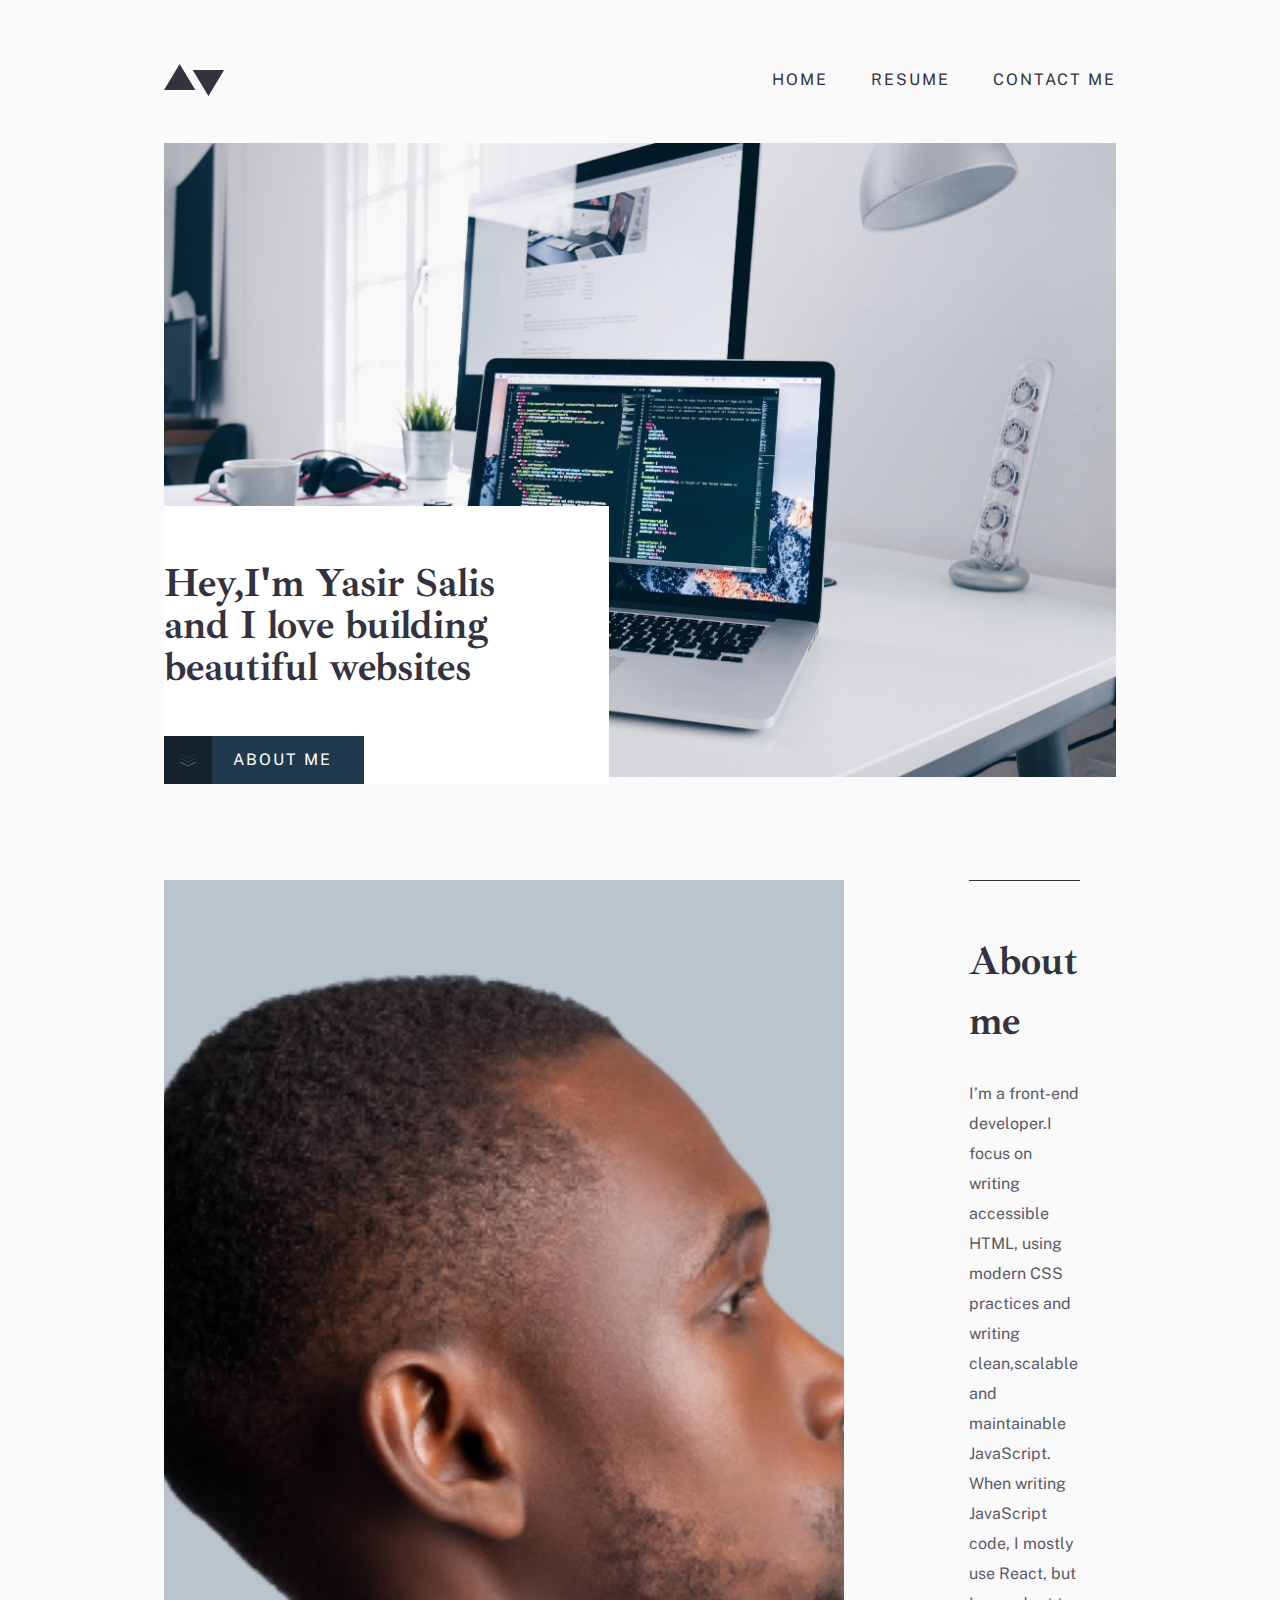
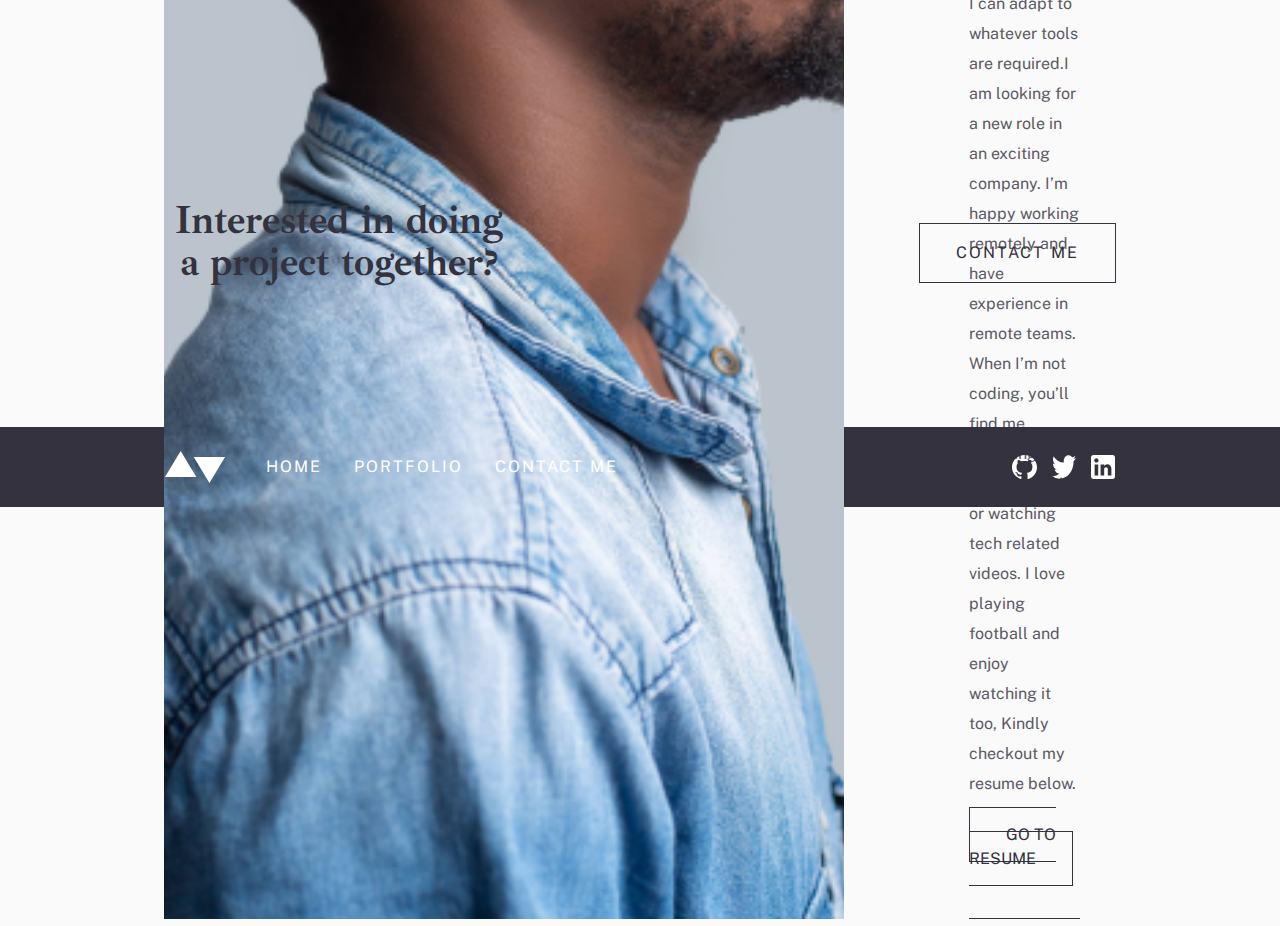
<file: index.html>
<!DOCTYPE html>
<html lang="en">
<head>
  <meta charset="UTF-8">
  <meta name="viewport" content="width=device-width, initial-scale=1.0">
  <link rel="preconnect" href="https://fonts.gstatic.com" crossorigin>
  <link href="https://fonts.googleapis.com/css2?family=Public+Sans:wght@300;400;700&display=swap" rel="stylesheet">
  <link rel="preconnect" href="https://fonts.googleapis.com">
<link rel="preconnect" href="https://fonts.gstatic.com" crossorigin>
<link href="https://fonts.googleapis.com/css2?family=Ibarra+Real+Nova:wght@400;500;700&display=swap" rel="stylesheet">
  <link rel="stylesheet" href="./style.css">
  <title>Portfolio</title>
</head>
<body>
  <main>
    <header class="header">
      <img class="logo" src="./images/logo.svg" alt="">
      <div class="hamburger"> <img  class="cover" src="./images/icons/hamburger.svg" alt=""></div>
      <nav class="nav">
        <a href="/">Home</a>
        <a href="./resume.html">Resume</a>
        <a href="./contact.html">Contact Me</a>
      </nav>
    </header>
    <div class="hero">
      <figure class="mobile-hero">
        <img  src="./images/homepage/mobile/codepic.png" alt=""
        srcset="./images/homepage/mobile/codepic.png,
                ./images/homepage/mobile/codepic.png
        "  
        >
      </figure>
        <figure class="tablet-hero">
          <img  src="./images/codehero2.jpg" alt="" >
        </figure>
      <figure class="desktop-hero">
        <img  src="./images/codehero2.jpg" alt="">
      </figure>
      <div class="text">
        <h1>Hey,I'm Yasir Salis and I love building beautiful websites</h1>
        <button class="goto">  <span class="arrows"><img src="./images/icons/down-arrows.svg" alt=""></span><a href="#about">ABOUT ME</a></button>
      </div>
    </div>
    <section id= "about" class="about">
      <figure class="mobile-profile slide-in" >
        <img src="./images/homepage/mobile/geemobile@2x.png" alt="my picture"
        >
      </figure>
      <figure class="tablet-profile slide-in">
        <img class="fit" src="./images/homepage/tablet/geeTablet.png" alt="my picture"
        srcset="./images/homepage/tablet/geeTablet.png,
        ./images/homepage/tablet/geetablet@2x.png
        "
        >
      </figure>
      <figure class="desktop-profile slide-in">
        <img  class="fit" src="./images/homepage/desktop/geedesktop.png" alt="my picture"
        srcset="./images/homepage/desktop/geedesktop.png,
        ./images/homepage/desktop/geebig@2x.png
        "
        >
      </figure>
      
      <div  class="about-text">
        <h1>About me</h1>
        <p>I’m a  front-end developer.I focus on writing accessible HTML, using modern CSS practices and writing clean,scalable and maintainable
           JavaScript.
           When writing JavaScript code, I mostly use React,
            but I can adapt to whatever tools are required.I am  looking for a new role in an exciting company. I’m happy working remotely and have experience in remote teams.
             When I’m not coding, you’ll find me watching documentaries or watching tech related videos.
              I love playing football and enjoy watching it too, Kindly checkout my resume below.</p>
              <!-- <button class="resume button"><a href="./manage.html">GO TO RESUME</a></button> 
              --><a href="./resume.html" class="button">GO TO RESUME</a>
      </div>
    </section>
    <section class="contact">
      <h1>Interested in doing a project together?</h1>
     
      <button class="button contact-btn breathe">
        
        <a href="/contact.html">CONTACT ME</a>
      </button>
    </section>
  </main>
  <footer class="footer">
    <img src="./images/footer-logo.svg" alt="logo">
    <nav class="footers-nav">
      <a href="/">Home</a>
      <a href="./resume.html">Portfolio</a>
      <a href="./contact.html">Contact Me</a>
    </nav>
    <div class="icons">
      <img src="./images/icons/github.svg" alt="">
      <img src="./images/icons/twitter.svg" alt="">
      <img src="./images/icons/linkedin.svg" alt="">
    </div>
  </footer>
    <script src="./script.js"></script>
</body>
</html>
</file>
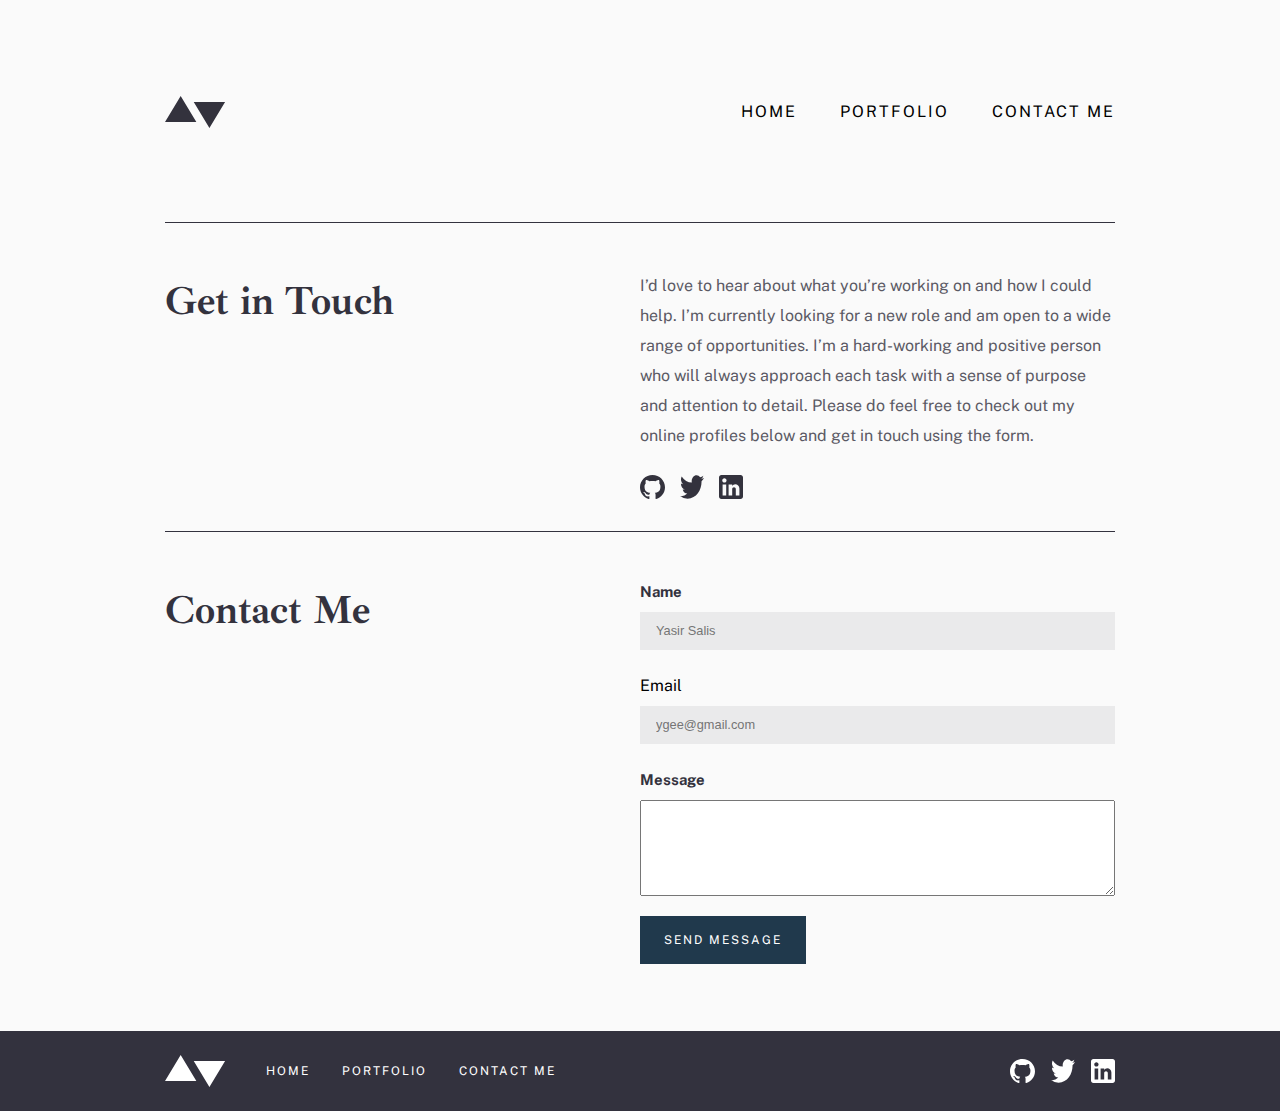
<file: contact.html>
<!DOCTYPE html>
<html lang="en">
<head>
  <meta charset="UTF-8">
  <meta name="viewport" content="width=device-width, initial-scale=1.0">
  <link rel="preconnect" href="https://fonts.gstatic.com" crossorigin>
  <link href="https://fonts.googleapis.com/css2?family=Public+Sans:wght@300;400;700&display=swap" rel="stylesheet">
  <link rel="preconnect" href="https://fonts.googleapis.com">
<link rel="preconnect" href="https://fonts.gstatic.com" crossorigin>
<link href="https://fonts.googleapis.com/css2?family=Ibarra+Real+Nova:wght@400;500;700&display=swap" rel="stylesheet">
  <link rel="stylesheet" href="./contact.css">
  <title>Contact Me</title>
</head>
<body class="body">
  <header class="header">
    <img class="logo" src="./images/logo.svg" alt="">
    <div class="hamburger"> <img  class="cover" src="./images/icons/hamburger.svg" alt=""></div>
    <nav class="nav">
      <a href="/">Home</a>
      <a href="/resume.html">Portfolio</a>
      <a href="/contact.html">Contact Me</a>
    </nav>
  </header>
  <main class="main">
    <section class="section1">
      <h1 class="heading">Get in Touch</h1>
    <div>
      <p>
        I’d love to hear about what you’re working on and how I could help. I’m currently 
    looking for a new role and am open to a wide range of opportunities. I’m a hard-working and positive person 
    who will always approach each task with a sense of purpose and attention to detail. 
    Please do feel free to check out my online profiles below and get in touch using the form.
      </p>
      <div class="contact-icons">
        <img src="./images/icons/coloredconnect/github.svg" alt="">
        <img src="./images/icons/coloredconnect/twitter.svg" alt="">
        <img src="./images/icons/coloredconnect/linkedin.svg" alt="">
      </div>
    </div>
    </section>
    
 
  <section class="section2">
    <h1 class="heading">Contact Me</h1>
    <section class="input-section">
      <label class="label" for="name">
        Name
        <input class="input name" name="name" placeholder="Yasir Salis" type="text">
      </label>
        <label class="email" for="email">
          Email
          <input type="email" name="email" class="input email" placeholder="ygee@gmail.com">
        </label>
      
     <label class="label" for="message">
       Message
       <textarea name="message" id="textarea"></textarea>
     </label>
     <a class="linkto" href=""> send message</a>
    </section>
   
  </section>
</main>
  <footer class="footer">
    <img src="./images/footer-logo.svg" alt="logo">
    <nav class="footers-nav">
      <a href="/">Home</a>
      <a href="/portfolio.html">Portfolio</a>
      <a href="/contact.html">Contact Me</a>
    </nav>
    <div class="icons">
      <img src="./images/icons/github.svg" alt="">
      <img src="./images/icons/twitter.svg" alt="">
      <img src="./images/icons/linkedin.svg" alt="">
    </div>
  </footer>
  <script src="./script.js"></script>  
</body>
</html>
</file>
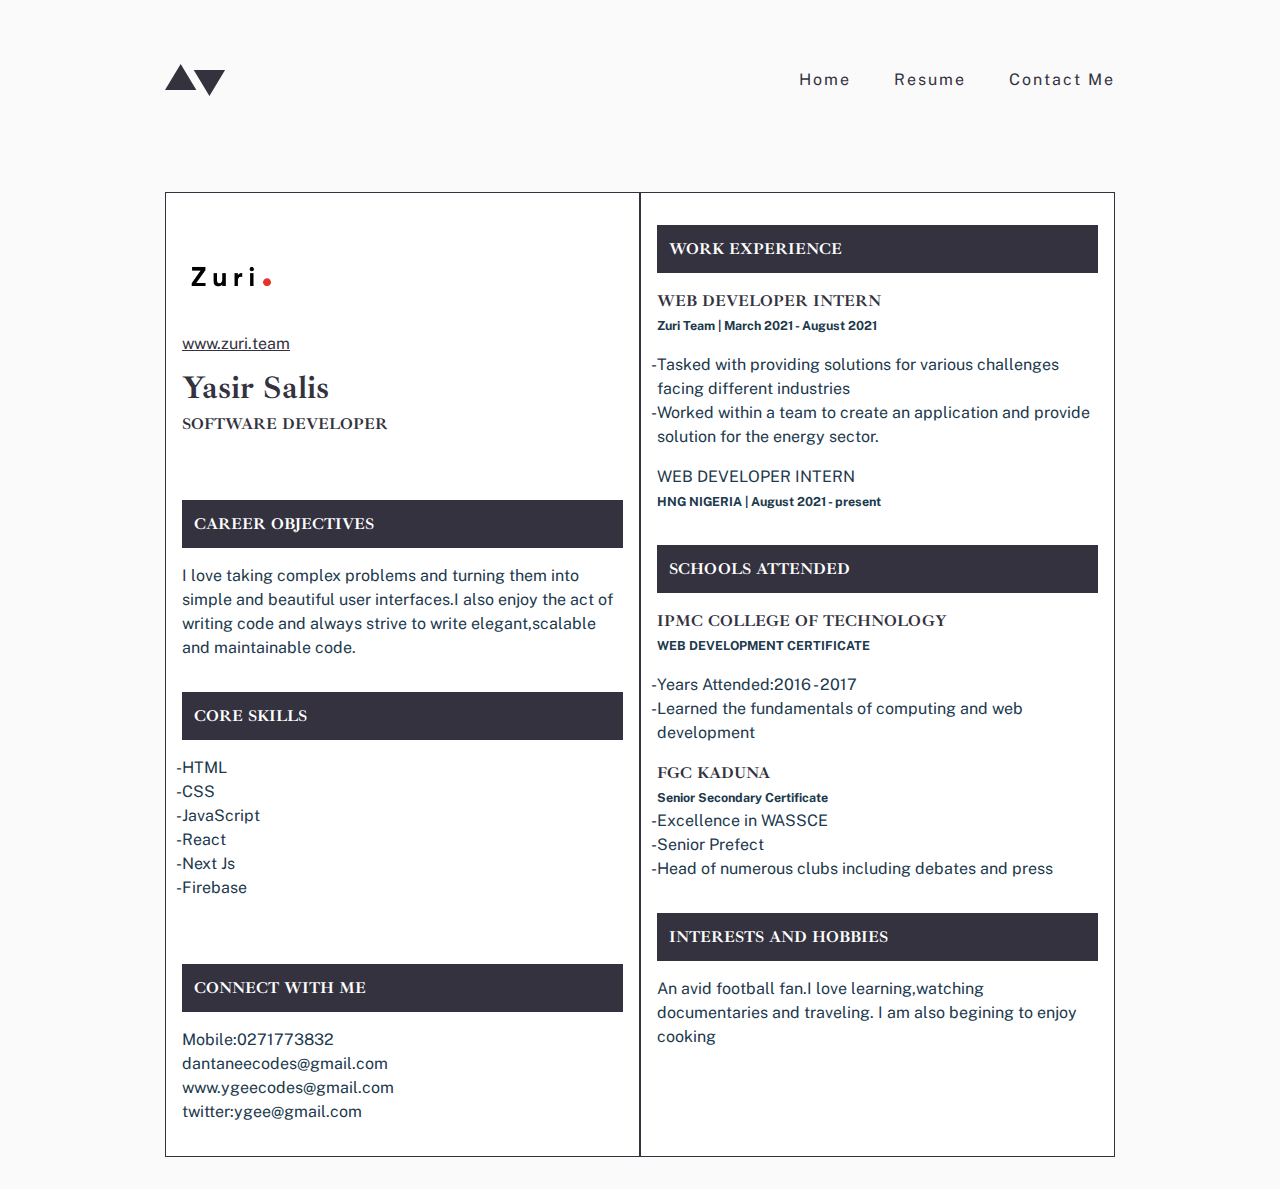
<file: resume.html>
<!DOCTYPE html>
<html lang="en">
<head>
    <meta charset="UTF-8">
    <meta http-equiv="X-UA-Compatible" content="IE=edge">
    <meta name="viewport" content="width=device-width, initial-scale=1.0">
    <link rel="preconnect" href="https://fonts.gstatic.com" crossorigin>
    <link href="https://fonts.googleapis.com/css2?family=Public+Sans:wght@300;400;700&display=swap" rel="stylesheet">
    <link rel="preconnect" href="https://fonts.googleapis.com">
  <link rel="preconnect" href="https://fonts.gstatic.com" crossorigin>
  <link href="https://fonts.googleapis.com/css2?family=Ibarra+Real+Nova:wght@400;500;700&display=swap" rel="stylesheet">
    <link rel="stylesheet" href="./resume.css">
    <title>Resume</title>
</head>
<body>
    <header class="header">
        <img class="logo" src="./images/logo.svg" alt="">
        <div class="hamburger"> <img  src="./images/icons/hamburger.svg" alt=""></div>
        <nav class="nav">
          <a href="/">Home</a>
          <a href="./resume.html">Resume</a>
          <a href="./contact.html">Contact Me</a>
        </nav>
      </header>
    <main>
        <section class="first">
            <section class="top">
                <div class="zuri">
                    <img class="zuri" src="./images/zuri.png" alt="">
                    <a class="link" href="https://zuri.team/">www.zuri.team</a>
                </div>
                <h1>Yasir Salis</h1>
                <h2>SOFTWARE DEVELOPER</h2>    
            </section>
            <section class="career section ">
                <h3>CAREER OBJECTIVES</h3>
                <p class="para margintop">I love taking complex problems and turning them into simple
                    and beautiful user interfaces.I also enjoy the act of writing code and always strive to write
                    elegant,scalable and maintainable code.
                </p>
            </section>
            <section class="skills section">
                <h3>CORE SKILLS</h3>
                <ul class="list-items section margintop">
                    <li>HTML</li>
                    <li>CSS</li>
                    <li>JavaScript</li>
                    <li>React</li>
                    <li>Next Js</li>
                    <li>Firebase</li>
                </ul>
            </section>
            <section class="connect section">
                <h3>CONNECT WITH ME</h3>
                <div class="margintop">
                    <p>Mobile:0271773832</p>
                    <p>dantaneecodes@gmail.com</p>
                    <p>www.ygeecodes@gmail.com</p>
                    <p>twitter:ygee@gmail.com</p>
                </div>
            </section>
        </section>
        <section class="second first">
            <section class="work section">
                <h3>WORK EXPERIENCE</h3>
                <h2 class="title"> WEB DEVELOPER INTERN</h2>
                <span class="second-title">Zuri Team | March 2021 - August 2021</span>
                <ul class="list-items  margintop">
                    <li>Tasked with providing solutions for various challenges facing different
                        industries </li>
                        <li>Worked within a team to create an application and provide solution for the energy
                            sector.
                        </li>
                </ul>
                <span class="title"> WEB DEVELOPER INTERN</span>
                <span class="second-title">HNG NIGERIA | August 2021 - present</span>
            </section>

            <section class="school section">
                <h3>SCHOOLS ATTENDED</h3>
                <h2 class="title"> IPMC COLLEGE OF TECHNOLOGY</h2>
                <span class="second-title">WEB DEVELOPMENT CERTIFICATE</span>
                <ul class="list-items  margintop">
                    <li>Years Attended:2016 - 2017</li>
                        <li>Learned the fundamentals of computing and web development
                        </li>
                </ul>
                <h2 class="title"> FGC KADUNA</h2>
                <span class="second-title">Senior Secondary Certificate</span>
                <ul class="list-items margin-top">
                    <li>Excellence in WASSCE </li>
                    <li>Senior Prefect</li>
                    <li>Head of numerous clubs including debates and press</li>
                </ul>
            </section>
            <section class="interest section">
                <h3>INTERESTS AND HOBBIES</h3>
                <p class="para">An avid football fan.I love learning,watching documentaries and traveling.
                     I am also begining to enjoy cooking </p>
            </section>
        </section >
    </main>
    <script src="./script.js"></script>
</body>
</html>
</file>
<file: style.css>
main {
	padding: 32px;
}
.header {
	display: flex;
	justify-content: space-between;
	align-items: center;
}
.nav {
	display: none;
}
.cover {
	object-fit: cover;
	width: 100%;
}
figure > img {
	width: 100%;
	
}
.hero {
	width: 100%;
}
.mobile-hero {
	margin-top: 40px;
}
.tablet-hero {
	display: none;
}
.desktop-hero {
	display: none;
}
.text {
	margin-top: 24px;
}
.text > h1 {
	color: var(--dark-blue);
	font-weight: bold;
	font-size: 40px;
	line-height: 42px;
	width: fit-content;
}
h1 {
	font-family: "Ibarra Real Nova", serif;
}
.arrows {
	position: absolute;
	left: 0;
	top: 0;
	height: 48px;
	width: 48px;
	display: grid;
	place-content: center;
	background-color: black;
	opacity: 0.4;
}

.link {
	color: white;
	letter-spacing: 2px;
	margin-left: 18px;
}
.goto {
	margin-top: 48px;
	position: relative;
	width: 200px;
	height: 48px;
	background-color: var(--blue);
	text-align: center;
}
.goto > a {
	color: white;
	letter-spacing: 2px;
	font-weight: 400;
	font-size: calc(12 / 16) rem;
	margin-left: 36px;
}
.about {
	margin-top: 106px;
	display: grid;
}
.about-text {
	margin-top: 32px;
	border-top: 1px solid var(--dark-blue);
	padding-top: 32px;
	color: var(--dark-blue);
	padding-bottom: 51px;
	border-bottom: 1px solid var(--dark-blue);
}
.about-text > h1 {
	font-weight: bold;
	font-size: 40px;
	color: inherit;
	margin-bottom: 28px;
}
.about-text > p {
	font-weight: 400;
	font-size: 0.94rem;
	line-height: 30px;
	color: inherit;
	opacity: 0.8;
	margin-bottom: 24px;
}
.button {
	padding: 17px 36px;
	border: 1px solid var(--dark-blue);
}
.button > a {
	letter-spacing: 2px;
	color: var(--dark-blue);
	text-transform: uppercase;
}

.fit {
	height: 100%;
	object-fit: cover;
}
.tablet-profile {
	display: none;
}
.desktop-profile {
	display: none;
}
.contact {
	margin-top: 115px;
	text-align: center;
	display: flex;
	flex-direction: column;
	align-items: center;
	gap: 40px;
	margin-bottom: 80px;
}
.contact > h1 {
	color: var(--dark-blue);
	font-weight: bold;
	font-size: 40px;
	line-height: 42px;
}
.divider {
	display: none;
}
.toggle {
	position: absolute;
	top: 88px;
	right: 32px;
	color: white;
	font-weight: 400;
	font-size: 0.75rem;
	letter-spacing: 2px;
	display: flex;
	flex-direction: column;
	justify-content: center;
	align-items: center;
	width: 223px;
	height: 186px;
	background-color: var(--dark-blue);
	gap: 32px;
	text-transform: uppercase;
}
html {
	--light-gray: hsl(0deg 0% 98%);
	--dark-blue: hsl(245deg 10% 22%);
	--blue: hsl(205deg 41% 21%);
}
.footer {
	padding-top: 56px;
	padding-bottom: 56px;
	display: flex;
	flex-direction: column;
	align-items: center;
	gap: 40px;
	background-color: var(--dark-blue);
}
.footers-nav {
	display: flex;
	flex-direction: column;
	gap: 32px;
	text-align: center;
}
.footers-nav a {
	font-size: calc(12 / 16) rem;
	letter-spacing: 2px;
	font-weight: 400;
	color: white;
	text-transform: uppercase;
}
.icons {
	display: flex;
	gap: 15px;
}
@keyframes slide-in {
	from {
		transform: translateX(-100%);
	}
	to {
		transform:translateX(0%)
	}
}

@media (min-width: 34rem) {
	main {
		padding: 64px 40px;
	}
	.hamburger {
		display: none;
	}
	.nav {
		display: flex;
		gap: 43px;
		align-items: baseline;
	}
	.nav > a {
		text-transform: uppercase;
		font-size: 1rem;
		font-weight: 400;
		letter-spacing: 2px;
		color: var(--dark-blue);
	}

	.tablet-hero {
		display: revert;
		position: relative;
	}
	.mobile-hero {
		display: none;
	}
	.desktop-hero {
		display: none;
	}
	.slide-in {
		animation:slide-in 1500ms
	}

	.hero {
		position: relative;
		margin-top: 47px;
	}
	.text {
		position: absolute;
		left: 0;
		bottom: 0;
		background-color: white;
		width: 514px;
		padding-top: 56px;
		padding-right: 56px;
	}
	.about {
		margin-top: 96px;
		grid-template-columns: auto 1fr;
		padding-right: 36px;
		gap: 69px;
	}
	.about-text {
		padding-top: 50px;
		margin-top: 0;
		padding-bottom: 47px;
	}
	.about-text p {
		font-size: 1rem;
	}
	.contact {
		flex-direction: row;
		gap: 0;
		justify-content: space-between;
	}
	.contact > h1 {
		max-width: 350px;
	}
	.footer {
		height: 80px;
		padding: 0px 40px;
		flex-direction: row;
	}
	.footers-nav {
		flex-direction: row;
	}
	.icons {
		margin-left: auto;
	}
	.mobile-profile {
		display: none;
	}
	.tablet-profile {
		display: revert;
	}
	.desktop-profile {
		display: none;
	}
	
	
}
@media (min-width: 68rem) {
	main {
		padding-right: 164px;
		padding-left: 164px;
	}
	.desktop-hero {
		display: revert;
	}
	.desktop-profile {
		display: revert;
	}
	.mobile-hero {
		display: none;
	}
	.mobile-profile {
		display: none;
	}
	.tablet-hero {
		display: none;
	}
	.tablet-profile {
		display: none;
	}
	.text {
		width: 445px;
	}
	.button {
		margin-top: 53px;
	}
	.about {
		gap: 125px;
	}
	.about-text > p {
		max-width: 350px;
	}
	.footer {
		padding-left: 165px;
		padding-right: 165px;
	}
	.contact {
		align-items: flex-end;
	}
}

html,
body,
div,
span,
applet,
object,
iframe,
h1,
h2,
h3,
h4,
h5,
h6,
p,
blockquote,
pre,
a,
abbr,
acronym,
address,
big,
cite,
code,
del,
dfn,
em,
img,
ins,
kbd,
q,
s,
samp,
small,
strike,
strong,
sub,
sup,
tt,
var,
b,
u,
i,
center,
dl,
dt,
dd,
ol,
ul,
li,
fieldset,
form,
label,
legend,
table,
caption,
tbody,
tfoot,
thead,
tr,
th,
td,
article,
aside,
canvas,
details,
embed,
figure,
figcaption,
footer,
header,
hgroup,
menu,
nav,
output,
ruby,
section,
summary,
time,
mark,
audio,
video {
	margin: 0;
	padding: 0;
	border: 0;
	font-size: 100%;
	vertical-align: baseline;
}
/* HTML5 display-role reset for older browsers */
article,
aside,
details,
figcaption,
figure,
footer,
header,
hgroup,
menu,
nav,
section {
	display: block;
}
ol,
ul {
	list-style: none;
}
blockquote,
q {
	quotes: none;
}
blockquote:before,
blockquote:after,
q:before,
q:after {
	content: "";
	content: none;
}
table {
	border-collapse: collapse;
	border-spacing: 0;
}
*,
*:before,
*:after {
	box-sizing: border-box;
	line-height: 1.5;
	-webkit-font-smoothing: antialiased;
}
html,
body {
	height: 100%;
}
body {
	background-color: var(--light-gray);
	font-family: "Public Sans", sans-serif;
}
button {
	display: block;
	margin: 0;
	padding: 0;
	border: none;
	background: transparent;
	cursor: pointer;
	text-align: left;
	font: inherit;
	color: inherit;
}
button:focus:not(.focus-visible) {
	outline: none;
}
button:focus {
	outline: 2px auto var(--color-primary);
	outline-offset: 2px;
}
a {
	color: inherit;
	text-decoration: none;
}
</file>
<file: contact.css>
.body {
	background-color: var(--light-gray);
}
.main {
	padding-left: 32px;
	padding-right: 32px;
}
.header {
	display: flex;
	justify-content: space-between;
	align-items: center;
	padding-bottom: 40px;

	padding: 32px 32px 40px 32px;
}
.nav {
	display: none;
}
.heading {
	font-family: "Ibarra Real Nova", serif;
	font-weight: bold;
	font-size: 40px;
	color: var(--dark-blue);
}
.section1 {
	padding-top: 24px;
	padding-bottom: 32px;
	border-bottom: 1px solid var(--dark-blue);
	border-top: 1px solid var(--dark-blue);
}
.section1 p {
	font-size: 0.94rem;
	color: var(--dark-blue);
	font-weight: 400;
	line-height: 30px;
	margin-bottom: 24px;
	opacity: 0.8;
}
.section1 > h1 {
	margin-bottom: 24px;
}
.contact-icons {
	display: flex;
	gap: 15px;
}
.section2 {
	padding-top: 32px;
}
.section2 h1 {
	margin-bottom: 24px;
}
.input {
	padding: 9px 16px;
	background-color: var(--input-background);
	width: 100%;
	border: none;
	margin-top: 8px;
	margin-bottom: 24px;
}
.input::placeholder {
	font-size: 0.8rem;
}
.label {
	color: var(--dark-blue);
	margin-bottom: 8px;
	font-weight: bold;
	font-size: 0.93rem;
}
#textarea {
	width: 311px;
	height: 96px;
	margin-top: 8px;
	margin-bottom: 41px;
}

.linkto {
	background-color: var(--blue);
	padding: 17px 24px;
	text-transform: uppercase;
	letter-spacing: 2px;
	font-weight: 400;
	font-size: 0.75rem;
	color: white;
	margin-bottom: 80px;
}
.footer {
	padding-top: 56px;
	padding-bottom: 56px;
	display: flex;
	flex-direction: column;
	align-items: center;
	gap: 40px;
	background-color: var(--dark-blue);
	margin-top: 80px;
}
.footers-nav {
	display: flex;
	flex-direction: column;
	gap: 32px;
	text-align: center;
}
.footers-nav a {
	font-size: 0.75rem;
	letter-spacing: 2px;
	font-weight: 400;
	color: white;
	text-transform: uppercase;
}
.icons {
	display: flex;
	gap: 16px;
}
.toggle {
	position: absolute;
	top: 88px;
	right: 32px;

	font-weight: 400;
	font-size: 0.75rem;
	letter-spacing: 2px;
	display: flex;
	flex-direction: column;
	justify-content: center;
	align-items: center;
	width: 223px;
	height: 186px;
	background-color: var(--dark-blue);
	gap: 32px;
	text-transform: uppercase;
	z-index: 2;
}
.toggle a {
	text-decoration: none;
	color: white;
}

@media (min-width: 34rem) {
	.body {
		padding-top: 64px;
	}
	.header {
		padding-bottom: 94px;
	}
	.hamburger {
		display: none;
	}
	.nav {
		display: flex;
		gap: 43px;
		align-items: baseline;
	}
	.nav > a {
		text-transform: uppercase;
		font-size: 1rem;
		font-weight: 400;
		letter-spacing: 2px;
	}
	#textarea {
		margin-bottom: 24px;
		width: 100%;
	}
	.footer {
		height: 80px;
		padding: 0px 40px;
		flex-direction: row;
	}
	.footers-nav {
		flex-direction: row;
	}
	.icons {
		margin-left: auto;
	}
}
@media (min-width: 68rem) {
	.main {
		padding-left: 165px;
		padding-right: 165px;
	}
	.header {
		padding-right: 165px;
		padding-left: 165px;
	}
	.section1,
	.section2 {
		display: grid;
		grid-template-columns: 1fr 1fr;
		padding-top: 48px;
	}
	.main p {
		font-size: 1rem;
	}
	.footer {
		padding-left: 165px;
		padding-right: 165px;
	}
}

html {
	--light-gray: hsl(0deg 0% 98%);
	--dark-blue: hsl(245deg 10% 22%);
	--blue: hsl(205deg 41% 21%);
	--input-background: hsl(240deg 2% 92%);
}
html,
body,
div,
span,
applet,
object,
iframe,
h1,
h2,
h3,
h4,
h5,
h6,
p,
blockquote,
pre,
a,
abbr,
acronym,
address,
big,
cite,
code,
del,
dfn,
em,
img,
ins,
kbd,
q,
s,
samp,
small,
strike,
strong,
sub,
sup,
tt,
var,
b,
u,
i,
center,
dl,
dt,
dd,
ol,
ul,
li,
fieldset,
form,
label,
legend,
table,
caption,
tbody,
tfoot,
thead,
tr,
th,
td,
article,
aside,
canvas,
details,
embed,
figure,
figcaption,
footer,
header,
hgroup,
menu,
nav,
output,
ruby,
section,
summary,
time,
mark,
audio,
video {
	margin: 0;
	padding: 0;
	border: 0;
	font-size: 100%;
	vertical-align: baseline;
}
/* HTML5 display-role reset for older browsers */
article,
aside,
details,
figcaption,
figure,
footer,
header,
hgroup,
menu,
nav,
section {
	display: block;
}
ol,
ul {
	list-style: none;
}
blockquote,
q {
	quotes: none;
}
blockquote:before,
blockquote:after,
q:before,
q:after {
	content: "";
	content: none;
}
table {
	border-collapse: collapse;
	border-spacing: 0;
}
*,
*:before,
*:after {
	box-sizing: border-box;
	line-height: 1.5;
	-webkit-font-smoothing: antialiased;
}
html,
body {
	height: 100%;
}
body {
	background-color: var(--light-gray);
	font-family: "Public Sans", sans-serif;
}
button {
	display: block;
	margin: 0;
	padding: 0;
	border: none;
	background: transparent;
	cursor: pointer;
	text-align: left;
	font: inherit;
	color: inherit;
}
button:focus:not(.focus-visible) {
	outline: none;
}
button:focus {
	outline: 2px auto var(--color-primary);
	outline-offset: 2px;
}
a {
	color: inherit;
	text-decoration: none;
}
</file>
<file: resume.css>
html,
body {
	height: 100%;
}
body {
	/* background-color: #f4f5f7; */
	font-family: "Public Sans", Georgia, "Times New Roman", Times, serif;
	color: var(--grey);

	background-color: var(--light-gray);
}
h1,
h2,
h3,
h4 {
	font-family: "Ibarra Real Nova", serif;
	color: var(--white);
}
.header {
	display: flex;
	justify-content: space-between;
	align-items: center;
	padding: 32px 32px 40px 32px;
}

.nav {
	display: none;
}

main {
	--spacing: 16px;
	display: grid;
	grid-template-columns: minmax(250px, 1fr);
	padding: calc(var(--spacing) * 2);
}
section h3 {
	background-color: var(--dark-grey);
	padding: 12px;
}
.top {
	margin-bottom: calc(var(--spacing) * 4);
}
.first {
	background-color: white;
	height: 100%;
	padding-left: var(--spacing);
	padding-right: var(--spacing);
	padding-top: calc(var(--spacing) * 2);
}
.first h1 {
	font-weight: 700;
	font-size: 2rem;
	color: var(--dark-grey);
}
.zuri img {
	width: 100px;
	height: 100px;
	border-radius: 50%;
}
.zuri {
	margin-bottom: var(--spacing);
	position: relative;
}
.link {
	position: absolute;
	left: 0;
	bottom: -8px;
	color: var(--dark-grey);
}
.section {
	padding-bottom: calc(var(--spacing) * 2);
}
.margintop {
	margin-top: var(--spacing);
}

.list-items li {
	list-style-type: "-";
}
.second {
	background-color: var(--white);
}
.title {
	display: block;
	margin-top: var(--spacing);
}
.para {
	margin-top: var(--spacing);
}
.second-title {
	font-size: 0.78rem;
	font-weight: bold;
}
h2 {
	color: var(--dark-grey);
	font-size: 1.2rem;
	font-weight: bold;
}
.toggle {
	position: absolute;
	top: 88px;
	right: 32px;

	font-weight: 400;
	font-size: 0.75rem;
	letter-spacing: 2px;
	display: flex;
	flex-direction: column;
	justify-content: center;
	align-items: center;
	width: 223px;
	height: 186px;
	background-color: var(--dark-grey);
	gap: 32px;
	text-transform: uppercase;
	z-index: 2;
}
.toggle a {
	text-decoration: none;
	color: white;
}

@media (min-width: 34rem) {
	main {
		grid-template-columns: 1fr 1fr;
	}
	.header {
		padding: 64px;
	}
	.hamburger {
		display: none;
	}
	.nav {
		display: flex;
		gap: 43px;
		align-items: baseline;
	}
	.nav > a {
		text-decoration: none;
		font-size: 1rem;
		color: var(--dark-grey);
		letter-spacing: 2px;
		font-weight: 400;
	}
	.first {
		border: solid 1px var(--dark-grey);
	}
}
@media (min-width: 68rem) {
	main {
		padding-right: 165px;
		padding-left: 165px;
	}
	.header {
		padding-right: 165px;
		padding-left: 165px;
	}
}
html,
body,
div,
span,
applet,
object,
iframe,
h1,
h2,
h3,
h4,
h5,
h6,
p,
blockquote,
pre,
a,
abbr,
acronym,
address,
big,
cite,
code,
del,
dfn,
em,
img,
ins,
kbd,
q,
s,
samp,
small,
strike,
strong,
sub,
sup,
tt,
var,
b,
u,
i,
center,
dl,
dt,
dd,
ol,
ul,
li,
fieldset,
form,
label,
legend,
table,
caption,
tbody,
tfoot,
thead,
tr,
th,
td,
article,
aside,
canvas,
details,
embed,
figure,
figcaption,
footer,
header,
hgroup,
menu,
nav,
output,
ruby,
section,
summary,
time,
mark,
audio,
video {
	margin: 0;
	padding: 0;
	border: 0;
	font-size: 100%;
	vertical-align: baseline;
}
/* HTML5 display-role reset for older browsers */
article,
aside,
details,
figcaption,
figure,
footer,
header,
hgroup,
menu,
nav,
section {
	display: block;
}
ol,
ul {
	list-style: none;
}
blockquote,
q {
	quotes: none;
}
blockquote:before,
blockquote:after,
q:before,
q:after {
	content: "";
	content: none;
}
table {
	border-collapse: collapse;
	border-spacing: 0;
}

/* GLOBAL STYLES */
*,
*:before,
*:after {
	box-sizing: border-box;
	line-height: 1.5;
	-webkit-font-smoothing: antialiased;
}
:root {
	--grey: hsl(205deg 41% 21%);
	--dark-grey: hsl(245deg 10% 22%);
	--white: hsla(0, 0%, 100%, 1);
	--black: hsla(28, 5%, 40%, 1);
	--light-gray: hsl(0deg 0% 98%);
}
</file>
